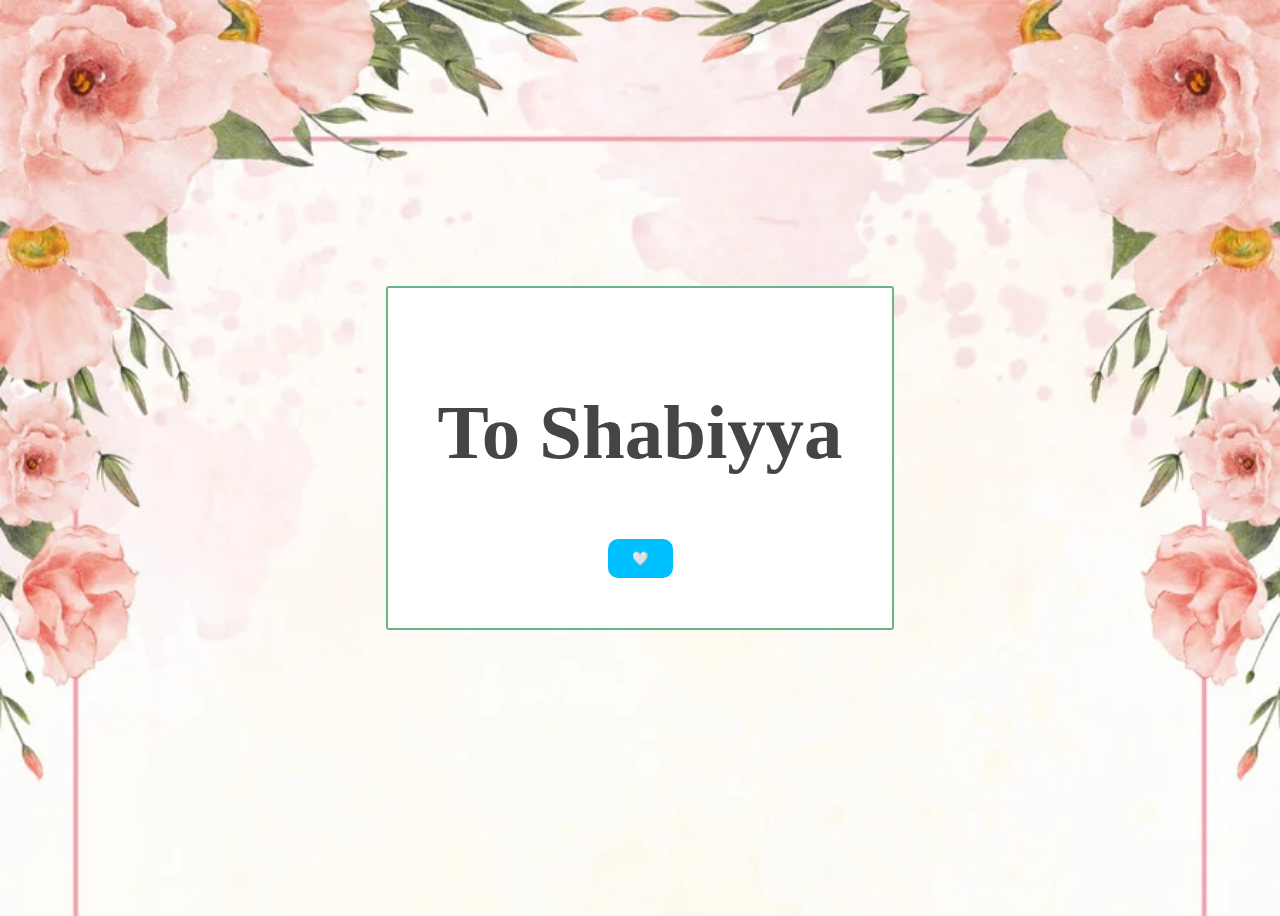
<file: index.html>
<!DOCTYPE html>
<html lang="en">
<head>
    <meta charset="UTF-8">
    <meta name="viewport" content="width=device-width, initial-scale=1.0">
    <link rel="stylesheet" href="styles.css">
    <link rel="icon" type="image/png" href="ballon.png">
    <title>Happy Birthday Shabiyya!</title>
</head>
<body>
    <div id="container">
        <div id="intro-text">
            <div id="box">
                <h1 id="header">To Shabiyya</h1>
                <button id="intro-button">🤍</button>
                <p id="note" style="display: none;">Congratulations baby, you're turning 22 woohoo!! You're the most amazing girlfriend that anyone could ever ask for. Words could not even begin to describe how beautiful your love is. You’re kind, you’re caring, you're sweet. You're everything I’ve ever wanted and even more. Everyday your beauty grows and I become more in love with you than the last. I’m so proud of everything you’ve done. You're such an amazing woman it leaves me grasping for words. Happy Birthday baby, you deserve the <a href="secondpg.html">world</a>!</p>
            </div>
        </div>
    </div>
<script src="script.js"></script>
</body>
</html>
</file>
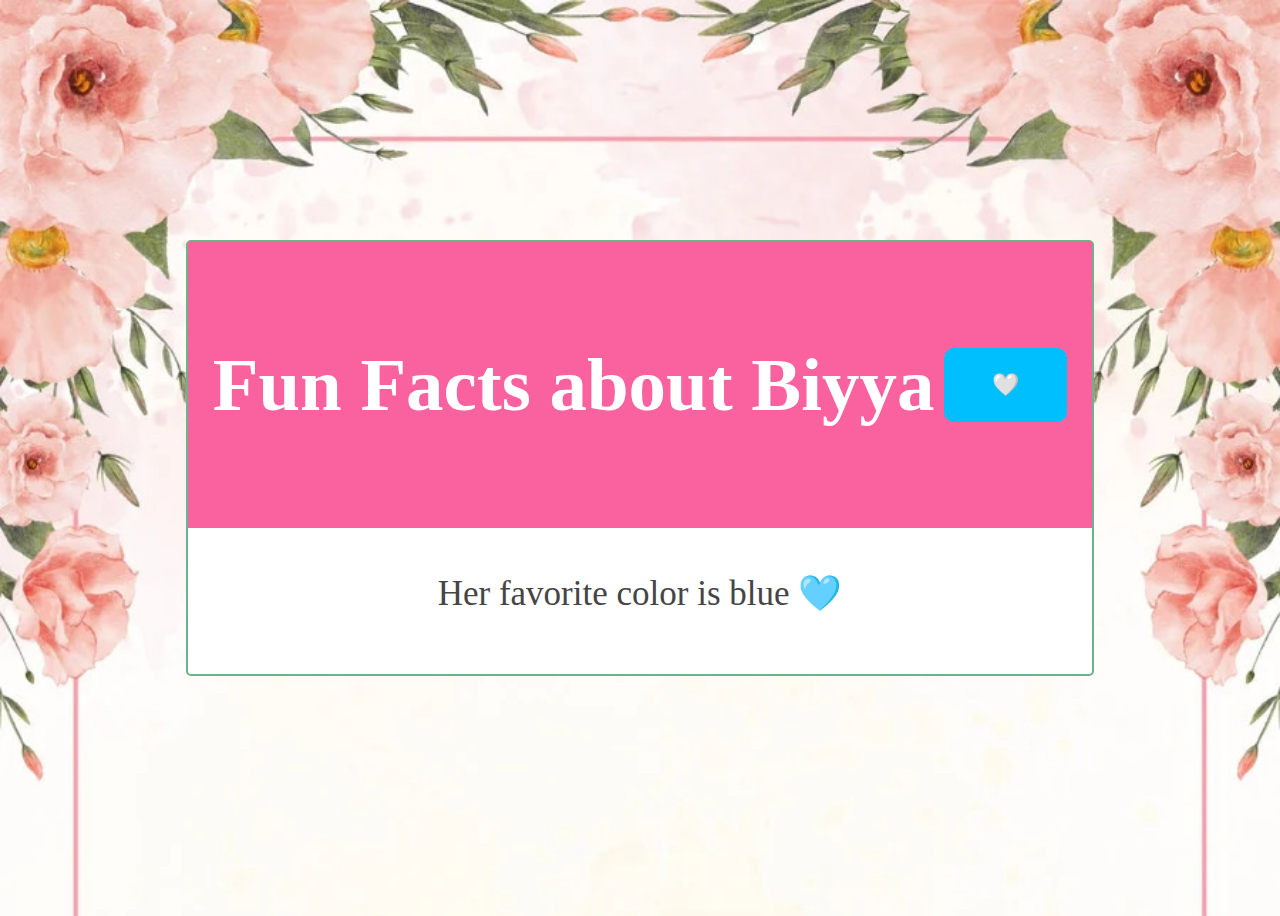
<file: secondpg.html>
<!DOCTYPE html>
<html lang="en">
<head>
    <meta charset="UTF-8">
    <meta name="viewport" content="width=device-width, initial-scale=1.0">
    <link rel="stylesheet" href="styles.css">
    <link rel="icon" type="image/png" href="ballon.png">
    <title>Happy Birthday Shabiyya!</title>
</head>
<body>
    <div id="facts-container">
        <div id="facts-text-box">
            <div id="facts-box">
                <div id="banner">
                    <h3 id="facts-header">Fun Facts about Biyya</h3>
                    <button id="facts-button">🤍</button>
                </div>
                <p id="fun-facts">Her favorite color is blue 🩵</p>
            </div>
        </div>
    </div>
<script src="secondscript.js"></script>
</body>
</html>
</file>
<file: styles.css>
body {
    background-image: url(flowers.jpg);
    background-color: red;
    background-size: cover;
    background-repeat: no-repeat;
    background-attachment: fixed;
    background-color: pink;
}

#intro-text {
    text-align: center;
    display: flex;
    justify-content: center;
    align-items: center;
    height: 100vh;
    flex-direction: column;
    font-size: clamp(1rem, 3vw, 3rem);
    color: #454545;
}

#intro-button {
    padding: 12px 24px;
    background-color: #00BFFF;
    border: none;
    border-radius: 10px;
    cursor: pointer;
}

#box {
    background-color: white;
    border: 2px solid #6bb389;
    padding: min(1em, 5%);
    max-width: 90%; /* Ensures it doesn’t take the full width */
    margin: auto; /* Centers the box */
    max-height: 80%;
    border-radius: 3px;
    max-height: 90vh; /* Limits the height to 90% of the viewport */
    overflow-y: auto; /* Adds scrolling if the content overflows */
    box-sizing: border-box;
}

a {
    color: #0CAFFF;
}

#facts-button {
    padding: 12px 24px;
    background-color: #00BFFF;
    border: none;
    border-radius: 10px;
    cursor: pointer;
    align-self: center; 
}

#facts-box {
    background-color: white;
    border: 2px solid #6bb389;;
    padding: 0px;
    display: flex;
    justify-content: space-evenly;
    gap: 10px;
    padding-bottom: 25px;
    flex-direction: column;
    border-radius: 5px
}

#facts-text-box {
    text-align: center;
    display: flex;
    justify-content: center;
    align-items: center;
    height: 100vh;
    flex-direction: column;
    font-size: 5vw;
}

#banner {
    background-color: #F9629F;
    padding: 25px;
    display: flex;
    gap: 10px;
}

#facts-header {
    color: white;
}

#fun-facts {
    font-size: 4vw;
    color: #454545
}

/* Increase size at 600px */
@media (min-width: 600px) {
    #facts-button {
        padding: 16px 32px;
        font-size: 18px;
    }
    #box {
        padding: 30px;
    }
    #note {
        font-size: 30px;
    }
    #fun-facts {
        font-size: 30px
    }
}

/* Further increase size at 900px */
@media (min-width: 900px) {
    #facts-button {
        padding: 20px 40px;
        font-size: 20px;
    }
    #box {
        padding: 40px;
    }
    #note {
        font-size: 40px;
    }
}

/* Even bigger at 1200px */
@media (min-width: 1200px) {
    #facts-button {
        padding: 24px 48px;
        font-size: 22px;
    }
    #box {
        padding: 50px;
    }
    #note {
        font-size: 50px;
    }
    #fun-facts {
        font-size: 35px;
    }
}

#note {
    font-size: 25px; /* Default size on small screens */
}
</file>
